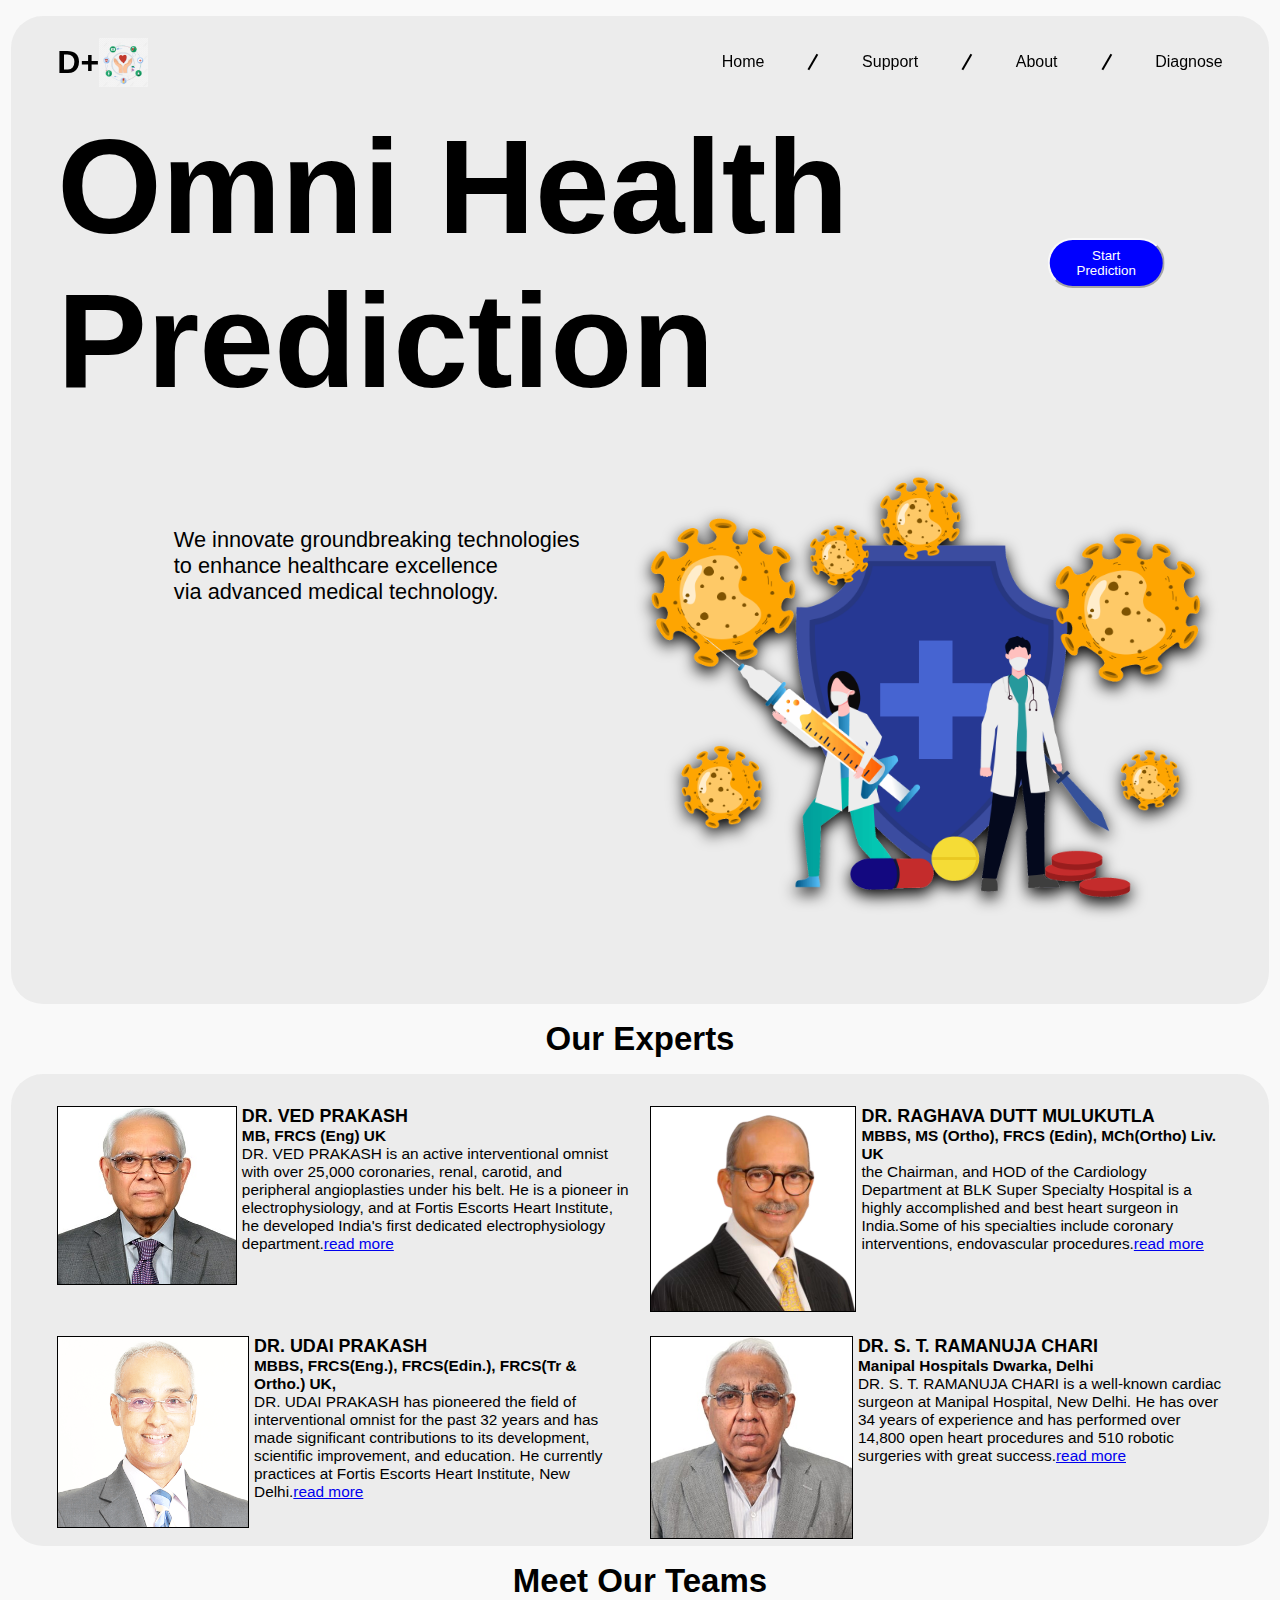
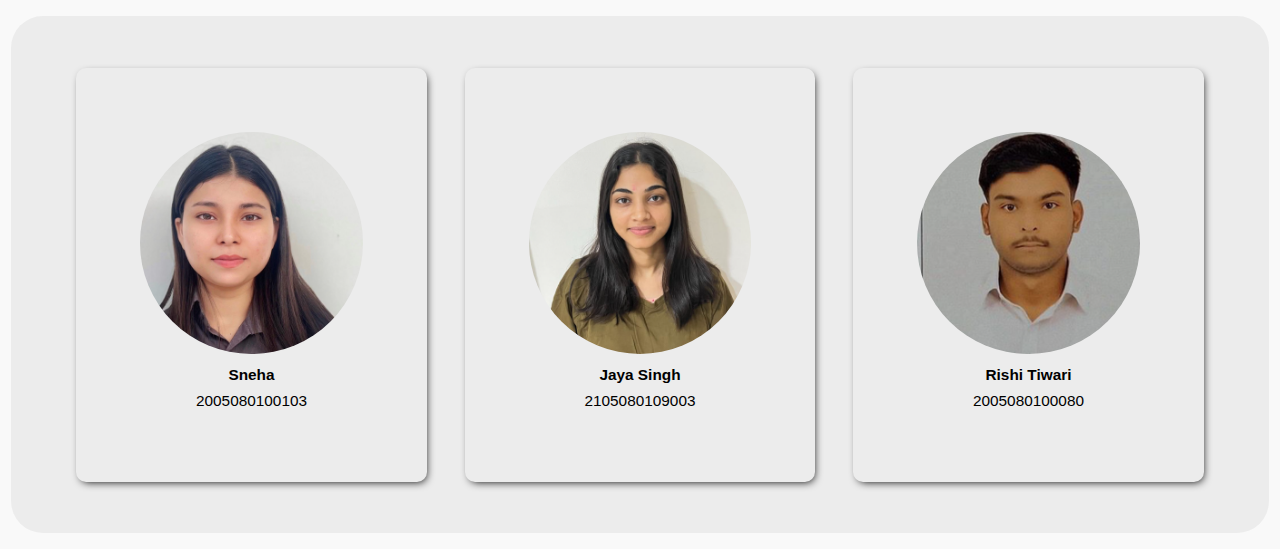
<file: index.html>
<!DOCTYPE html>
<html lang="en">

<head>
    <meta charset="UTF-8">
    <meta name="viewport" content="width=device-width, initial-scale=1.0">
    <title>Dashboard</title>
    <link rel="stylesheet" href="styles.css">
    <link rel="icon" href="image/logo.png" >
</head>

<body>
    <div class="bg1">
        <nav>
            <div class="logo">D+ <img src="image/lov.png" alt=""> </div>
            <ul class="nav-links ">
                <li><a href="#">Home</a></li>
                <li>
                    <div class="forwordSlash"></div>
                </li>
                <li><a href="#Support">Support</a></li>
                <li>
                    <div class="forwordSlash"></div>
                </li>
                <li><a href="#About">About</a></li>
                <li>
                    <div class="forwordSlash"></div>
                </li>
                <li><a href="https://str-final-rizct4anmnk2ng364axjkg.streamlit.app/" target="_blank">Diagnose</a></li>
            </ul>
            <div class="burger">
                <div class="line1"></div>
                <div class="line2"></div>
                <div class="line3"></div>
            </div>
        </nav>
        <div class="content">
            <div class="section1">
                <div class="title">
                    <h1>Omni Health Prediction</h1>
                </div>
                <div class="btn"><button><a href="https://str-final-rizct4anmnk2ng364axjkg.streamlit.app/">Start Prediction</a> </button></div>
            </div>
            <div class="section2">
                <div class="paragraph">
                    <div class="lines">
                        <p>We innovate groundbreaking technologies</p>
                        <p>to enhance healthcare excellence</p>
                        <p>via advanced medical technology.</p>
                    </div>
                </div>
                <div class="picture">
                    <img src="image/omni0.png" alt="">
                </div>
            </div>
        </div>
    </div>
    <div class="section" id="Support">
        <div class="supportHeading">Our Experts</div>
        <div class="bg2">
            <div class="support">
                <div class="docLists">
                    <div class="doctor">
                        <div class="docImg"><img src="image/DR-VED-PRAKASH.jpg" alt=""></div>
                        <div class="docAbout">
                            <div class="docName">
                                <H3>DR. VED PRAKASH</H3>
                            </div>
                            <div class="hospitalName">
                                <h4>MB, FRCS (Eng) UK</h4>
                            </div>
                            <div class="docProfession"><p>DR. VED PRAKASH is an active interventional omnist with over 25,000 coronaries, renal, carotid, and peripheral angioplasties under his belt. He is a pioneer in electrophysiology, and at Fortis Escorts Heart Institute, he developed India's first dedicated electrophysiology department.<a href="https://udaiomni.com/doctors/dr-ved-prakash/">read more</a> </p></div>
                        </div>
                    </div>
                    <div class="doctor">
                        <div class="docImg"><img src="image/Dr-Raghava-Dutt-Mulukutla-1536x1536.jpg" alt=""></div>
                        <div class="docAbout">
                            <div class="docName">
                                <H3>DR. RAGHAVA DUTT MULUKUTLA</H3>
                            </div>
                            <div class="hospitalName">
                                <h4>MBBS, MS (Ortho), FRCS (Edin), MCh(Ortho) Liv. UK</h4>
                            </div>
                            <div class="docProfession">
                                <p>
                                the Chairman, and HOD of the Cardiology Department at BLK Super Specialty Hospital is a highly accomplished and best heart surgeon in India.Some of his specialties include coronary interventions, endovascular procedures.<a href="https://udaiomni.com/doctors/dr-raghava-dutt-mulukutla/">read more</a> 
                            </p>
                            </div>
                        </div>
                    </div>
                    <div class="doctor">
                        <div class="docImg"><img src="image/Dr-Udai-Prakash.png" alt=""></div>
                        <div class="docAbout">
                            <div class="docName">
                                <H3>DR. UDAI PRAKASH</H3>
                            </div>
                            <div class="hospitalName">
                                <h4>MBBS, FRCS(Eng.), FRCS(Edin.), FRCS(Tr & Ortho.) UK,</h4>
                            </div>
                            <div class="docProfession">
                            <p>DR. UDAI PRAKASH has pioneered the field of interventional omnist for the past 32 years and has made significant contributions to its development, scientific improvement, and education. He currently practices at Fortis Escorts Heart Institute, New Delhi.<a href="https://udaiomni.com/doctors/dr-udai-prakash/">read more</a> </p></div>
                        </div>
                    </div>
                    <div class="doctor">
                        <div class="docImg"><img src="image/DR-STR-CHARY.jpg" alt=""></div>
                        <div class="docAbout">
                            <div class="docName">
                                <H3>DR. S. T. RAMANUJA CHARI</H3>
                            </div>
                            <div class="hospitalName">
                                <h4>Manipal Hospitals Dwarka, Delhi</h4>
                            </div>
                            <div class="docProfession">
                            <p>DR. S. T. RAMANUJA CHARI is a well-known cardiac surgeon at Manipal Hospital, New Delhi. He has over 34 years of experience and has performed over 14,800 open heart procedures and 510 robotic surgeries with great success.<a href="https://udaiomni.com/doctors/dr-s-t-ramanuja-chari/">read more</a></p> </div>
                        </div>
                    </div>
                </div>
            </div>
        </div>
    </div>
    <div class=" section3" id="About">
        <div class="supportHeading">
            Meet Our Teams
        </div>
        <div class="teams  bg3">
            <div class="teamProfile">
                <div class="team1 commonSpace">
                    <div class="team1Profile ">
                        <img src="image/sneha1.jpg" alt="" class="commonTeamProfile">
                    </div>
                    <div class="commonDetailCenter">
                        <div class="team1Name">
                            <h3 class="commonDetailSpace">Sneha</h3>
                        </div>
                        <div class="rollnumber">
                            <p class="commonDetailSpace">2005080100103</p>
                        </div>
                    </div>
                </div>
                <div class="team2 commonSpace">
                    <div class="team2Profile allTeamProfileSpace">
                        <img src="image/jaya1.jpg" alt="" class="commonTeamProfile">
                    </div>
                    <div class="commonDetailCenter">
                        <div class="team2Name">
                            <h3 class="commonDetailSpace">Jaya Singh</h3>
                        </div>
                        <div class="rollnumber">
                            <p class="commonDetailSpace">2105080109003</p>
                        </div>
                    </div>
                </div>
                <div class="team3 commonSpace">
                    <div class="team3Profile ">
                        <img src="image/rishi1.jpg" alt="" class="commonTeamProfile">
                    </div>
                    <div class="commonDetailCenter">
                        <div class="team3Name">
                            <h3 class="commonDetailSpace">Rishi Tiwari</h3>
                        </div>
                        <div class="rollnumber">
                            <p class="commonDetailSpace">2005080100080</p>
                        </div>
                    </div>
                </div>
                <!-- <div class="team4 commonSpace">
                    <div class="team4Profile allTeamProfileSpace">
                        <img src="image/harsh.jpeg" alt="" class="commonTeamProfile">
                    </div>
                    <div class="commonDetailCenter">
                        <div class="team4Name">
                            <h3 class="commonDetailSpace">Harsh Srivastava</h3>
                        </div>
                        <div class="rollnumber">
                            <p class="commonDetailSpace">2000560100051</p>
                        </div>
                    </div>
                </div> -->
            </div>
        </div>
    </div>
    <script src="javaScript.js"></script>

</body>

</html>
</file>
<file: styles.css>
* {
    margin: 0;
    padding: 0;
    box-sizing: border-box;
}

body {
    font-family: Arial, sans-serif;
    background-color: #f9f9f9;
}
.bg1, .bg2,.bg3{
    background-color: #ececec;
    border-radius: 2rem;
    margin: 1rem 0.7rem;
}
nav {
    display: flex;
    justify-content: space-between;
    align-items: center;
    padding: 1.7vw 3.6vw;
    position: sticky;
    top: 0;
    z-index: 100;
}

.logo {
    display: flex;
    align-items: center;
    font-size: 2rem;
    font-weight: bold;
}
.logo img{
  width: 8%;
}
.nav-links {
    display: flex;
    list-style: none;
}

.nav-links li {
    padding-left:3em;

}

.nav-links a {
    color: black;
    text-decoration: none;
}
.forwordSlash{
    width: 0.1rem;
    height: 1.1rem;
    background-color: black;
    transform: rotate(30deg);
}
.nav-links a:hover {
    color: #4cd137;
}

.burger {
    display: none;
}

.burger div {
    width: 25px;
    height: 3px;
    background-color: white;
    margin: 5px;
    transition: all 0.3s ease;
}
.content,.support, .teamProfile{
    padding:0 3.6vw;
}
.content h1{
    font-size: 10.5vw;
    font-weight: bold;
}
.section1,.section2{
    display: flex;
}
.title{
    flex-basis: 80%;
}
.btn{
    flex-basis: 20%;
    position: relative;
}
.btn button{
    position: absolute;
    top: 50%;
    left: 50%;
    padding:0.5rem 1rem;
    transform: translate(-50%, -50%);
    border-radius: 2rem;
    background-color: blue;
    border-color: #f9f9f9;
}
.btn button a{
    text-decoration: none;
    color: white;
}
.paragraph{
    flex-basis: 50%;
    position: relative;
}
.lines{
    position: absolute;
    top: 32%;
    left: 20%;
    transform: translate(0%,-100%);
}
.lines p{
    font-size: 1.7vw;
}
.picture{
    flex-basis:50%;
}
.picture img{
    width: 100%;
    filter: drop-shadow(0px 6px 8px);
}
/*********************         Bg2          *********************/
.supportHeading{
    text-align: center;
    font-weight: bold;
    font-size: 2.58vw;

}
.support{
    padding-top: 2rem;
}
.docLists{
    display: grid;
  grid-template-columns: 1fr 1fr;
  grid-template-rows: 1fr 1fr;
  gap: 20px;
  
}
.doctor{
  display: flex;
  justify-content: center;
  /* font-size: 2rem; */
  color: black; 
  gap: 5px;
}
.docImg{
    width: 160%;
}
.docImg img{
    width: 100%;
    border: 1px solid;
}
.docName h3{
    font-size: 1.4vw;
}
.hospitalName h4,.docProfession p {
    font-size: 1.2vw;
}
/***************         Bg3      ***************/
.teamProfile{
    display: flex;
    align-items: center;
    justify-content: center;
}
.commonSpace{
    margin: 4vw 1.5vw;
    padding: 5vw 5vw;
    border-radius: 10px;
    box-shadow:2px 3px 8px -3px;
}
.commonDetailSpace{
    margin: 0.5rem 0;
    text-align: center;
    font-size: 1.2vw;
}

.commonTeamProfile{
    width:100%;
    border-radius: 50%;
}

@media (max-width:790px){
    .nav-links li {
        padding-left: 1em;
    }
    .logo img {
        width: 14%;
    }
    .title {
        flex-basis: 60%;
    }
    .btn {
        flex-basis: 40%;
    }
    .btn button a {
        font-size: 1.7vw;
    }
}

@media (max-width: 630px) {
    .picture img {
        width: 113%;
    }
    .logo img {
        width: 7%;
    }
    .burger {
        display: block;
        cursor: pointer;
    }
    .nav-links,.forwordSlash{
        display: none;
    }
    .nav-active{
        display: flex;
        flex-direction: column;
        justify-content: center;
        align-items: center;
        position: absolute;
        top: 77%;
        left: 0%;
        width: 100%;
        background-color: rgba(0, 0, 0, 0.5);
        z-index: 1000;
        transition: all 0.5s ease;
        border-bottom-left-radius:15px;
        border-bottom-right-radius: 15px;
    }
    .marginInContent{
        margin-top: 8em;
    }
    .nav-active li {
        padding-top: 0.3em;
    }
    
    .nav-active a {
        color: white;
    }
    
    .nav-active a:hover {
        color: #4cd137;
    } 
    .docLists {
        grid-template-columns: 1fr;
        grid-template-rows: 1fr;
    }
    .supportHeading {
        font-size: 4vw;
    }
    .lines p {
        font-size: 2.5vw;
    }
    .docName h3 {
        font-size: 3.4vw;
    }
    .hospitalName h4, .docProfession p,.commonDetailSpace {
        font-size: 2.5vw;
    }
    .lines {
        left: 0%;
        transform: translate(13%,-100%);
    }
    .teamProfile {
        display: grid;
        grid-template-columns: 1fr 1fr;
    }
}
@media (max-width:500px){
    .logo{
        font-size: 6.4vw;
    }
    .btn button {
        position: static; 
        transform: translate(50%, 145%);
    }
}
</file>
